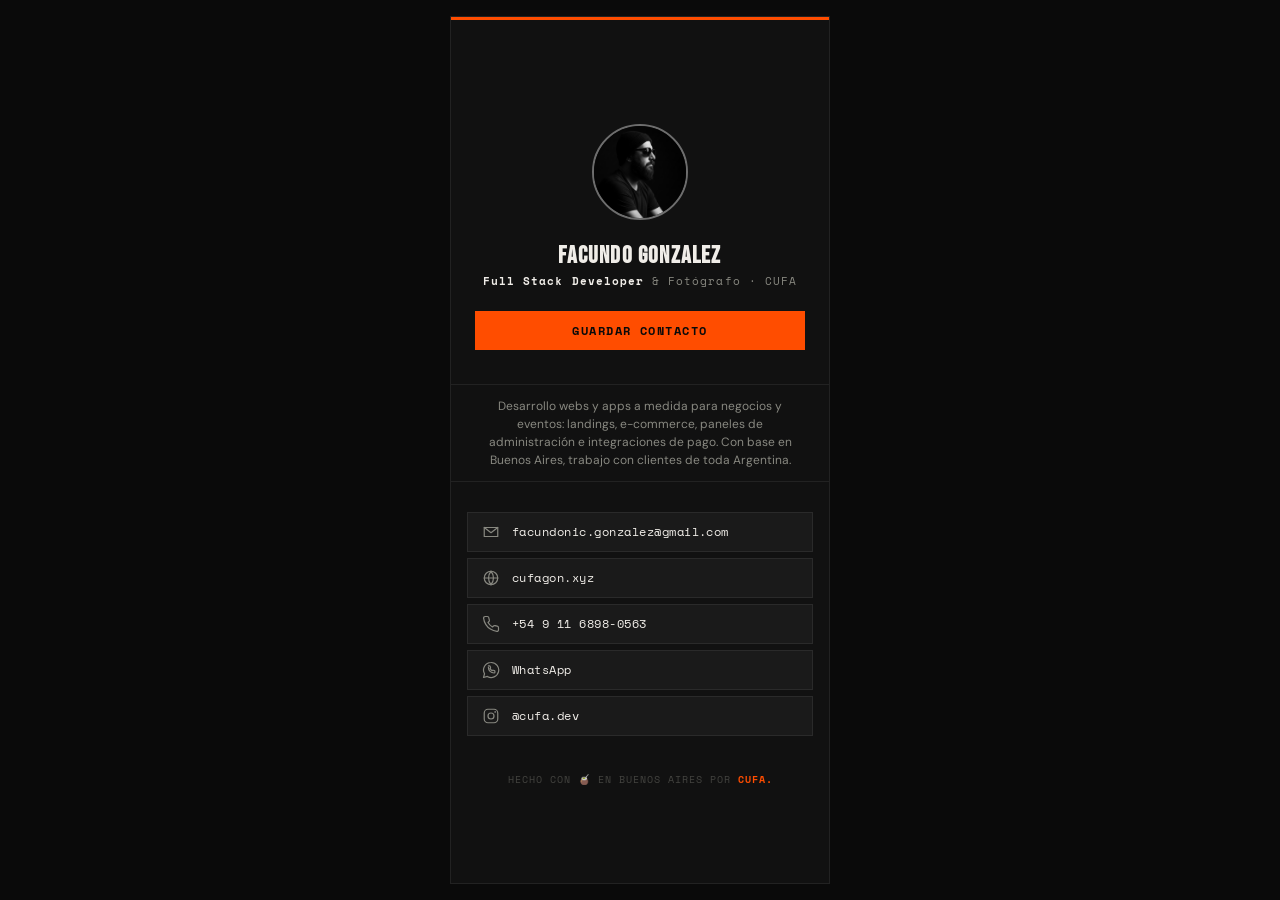
<file: contact.html>
<!DOCTYPE html>
<html lang="es">
<head>
  <meta charset="UTF-8">
  <meta name="viewport" content="width=device-width, initial-scale=1.0">
  <title>CUFA · Facundo Gonzalez</title>
  <link rel="icon" type="image/png" href="img/logo128.png">
  <link rel="apple-touch-icon" sizes="180x180" href="img/logo128.png">
  <link href="https://fonts.googleapis.com/css2?family=Bebas+Neue&family=Space+Mono:wght@400;700&family=DM+Sans:wght@400;500;600&display=swap" rel="stylesheet">
  <style>
    :root {
      --bg: #0a0a0a;
      --surface: #111111;
      --surface2: #1a1a1a;
      --orange: #ff4d00;
      --orange-dim: #cc3d00;
      --text: #f0ede8;
      --text-muted: #888880;
      --text-dim: #444440;
      --border: rgba(255,255,255,0.07);
      --mono: 'Space Mono', monospace;
      --display: 'Bebas Neue', sans-serif;
      --body: 'DM Sans', sans-serif;
    }
    * { margin: 0; padding: 0; box-sizing: border-box; }
    body {
      font-family: var(--body);
      background: var(--bg);
      color: var(--text);
      min-height: 100dvh;
      display: flex;
      align-items: center;
      justify-content: center;
      padding: 16px;
    }
    .card {
      width: 100%;
      max-width: 380px;
      min-height: calc(100dvh - 32px);
      max-height: calc(100dvh - 32px);
      background: var(--surface);
      border: 1px solid var(--border);
      text-align: center;
      position: relative;
      overflow: hidden;
      display: flex;
      flex-direction: column;
      justify-content: center;
      gap: 18px;
    }
    .card::before {
      content: '';
      position: absolute;
      top: 0; left: 0; right: 0;
      height: 3px;
      background: var(--orange);
      transform: scaleX(0);
      transform-origin: left;
      animation: line-in 0.6s steps(1) forwards;
    }
    .reveal {
      opacity: 0;
      transform: translateY(14px);
      animation: fade-up 0.5s cubic-bezier(0.4, 0, 0.2, 1) forwards;
    }
    .top { padding: 24px 24px 16px; }
    .avatar { animation-delay: 0.15s; }
    h1 { animation-delay: 0.25s; }
    .role { animation-delay: 0.32s; }
    .btn-primary { animation-delay: 0.4s; }
    .quick { animation-delay: 0.46s; }
    .bio { animation-delay: 0.52s; }
    .details .row:nth-child(1) { animation-delay: 0.58s; }
    .details .row:nth-child(2) { animation-delay: 0.64s; }
    .details .row:nth-child(3) { animation-delay: 0.7s; }
    footer.dev-credit { animation-delay: 0.78s; }
    @keyframes line-in {
      0%   { transform: scaleX(0); background: #00ffcc; }
      15%  { transform: scaleX(0.4); background: #00ffcc; }
      30%  { transform: scaleX(0.7); background: #ff0066; }
      45%  { transform: scaleX(0.5); background: #ff0066; }
      60%  { transform: scaleX(1); background: var(--orange-dim); }
      100% { transform: scaleX(1); background: var(--orange); }
    }
    @keyframes fade-up { to { opacity: 1; transform: translateY(0); } }
    .avatar {
      width: 96px;
      height: 96px;
      border-radius: 50%;
      margin: 0 auto 16px;
      object-fit: cover;
      border: 2px solid var(--orange);
      filter: grayscale(1);
    }
    h1 {
      font-family: var(--display);
      font-size: 24px;
      letter-spacing: 0.05em;
      text-transform: uppercase;
      margin-bottom: 3px;
      position: relative;
    }
    h1::before, h1::after {
      content: attr(data-text);
      position: absolute;
      top: 0; left: 0;
      width: 100%;
      opacity: 0;
      pointer-events: none;
    }
    h1::before { color: #00ffcc; animation: glitchA 0.7s steps(1) 1 forwards; animation-delay: 0.25s; }
    h1::after { color: #ff0066; animation: glitchB 0.7s steps(1) 1 forwards; animation-delay: 0.27s; }
    @keyframes glitchA {
      0%   { opacity: 0; }
      8%   { opacity: 0.8; clip-path: inset(0 0 60% 0); transform: translate(-3px, 0); }
      16%  { opacity: 0.8; clip-path: inset(30% 0 30% 0); transform: translate(2px, 0); }
      24%  { opacity: 0; }
      55%  { opacity: 0.7; clip-path: inset(60% 0 0 0); transform: translate(-2px, 0); }
      63%  { opacity: 0; }
      100% { opacity: 0; }
    }
    @keyframes glitchB {
      0%   { opacity: 0; }
      10%  { opacity: 0.8; clip-path: inset(20% 0 55% 0); transform: translate(3px, 0); }
      18%  { opacity: 0.8; clip-path: inset(50% 0 10% 0); transform: translate(-2px, 0); }
      26%  { opacity: 0; }
      58%  { opacity: 0.7; clip-path: inset(0 0 65% 0); transform: translate(2px, 0); }
      66%  { opacity: 0; }
      100% { opacity: 0; }
    }
    .role {
      font-family: var(--mono);
      color: var(--text-muted);
      font-size: 10.5px;
      letter-spacing: 0.1em;
      margin-bottom: 22px;
    }
    .role b { color: var(--text); font-weight: 700; }
    .btn-primary {
      display: block;
      width: 100%;
      font-family: var(--mono);
      background: var(--orange);
      color: var(--bg);
      text-decoration: none;
      font-weight: 700;
      font-size: 12px;
      letter-spacing: 0.12em;
      text-transform: uppercase;
      padding: 11px;
      transition: background 0.2s;
    }
    .btn-primary:hover, .btn-primary:active { background: var(--orange-dim); }
    .bio {
      font-size: 12px;
      line-height: 1.5;
      color: var(--text-muted);
      padding: 12px 24px;
      border-top: 1px solid var(--border);
      border-bottom: 1px solid var(--border);
    }
    .details { padding: 12px 16px 18px; display: flex; flex-direction: column; gap: 6px; }
    .row {
      display: flex;
      align-items: center;
      gap: 12px;
      background: var(--surface2);
      border: 1px solid var(--border);
      padding: 10px 14px;
      text-decoration: none;
      color: var(--text);
      font-family: var(--mono);
      font-size: 12px;
      letter-spacing: 0.04em;
      text-align: left;
      transition: border-color 0.2s, transform 0.15s;
    }
    .row:hover, .row:active { border-color: var(--orange); transform: translateX(3px); }
    .row:hover .ico svg, .row:active .ico svg { stroke: var(--orange); }
    .row .ico { width: 18px; height: 18px; flex-shrink: 0; display: flex; align-items: center; justify-content: center; }
    .row .ico svg { width: 18px; height: 18px; stroke: var(--text-muted); fill: none; stroke-width: 1.6; stroke-linecap: round; stroke-linejoin: round; transition: stroke 0.2s; }
    .row span.val { overflow: hidden; text-overflow: ellipsis; white-space: nowrap; }
    footer.dev-credit {
      padding: 0 24px 14px;
      text-align: center;
      font-family: var(--mono);
      font-size: 10px;
      letter-spacing: 0.1em;
      text-transform: uppercase;
      color: var(--text-dim);
    }
    a.cufa-name {
      font-family: var(--mono);
      font-weight: 700;
      color: var(--orange);
      font-size: 10px;
      letter-spacing: 0.1em;
      text-decoration: none;
    }
    @media (prefers-reduced-motion: reduce) {
      *, *::before, *::after { animation: none !important; transition: none !important; }
      .reveal { opacity: 1; transform: none; }
    }
  </style>
</head>
<body>
  <main class="card">
    <div class="top">
      <img class="avatar reveal" src="/img/1cufa.png" alt="Facundo Gonzalez">
      <h1 class="reveal" data-text="Facundo Gonzalez">Facundo Gonzalez</h1>
      <p class="role reveal"><b>Full Stack Developer</b> &amp; Fotógrafo · CUFA</p>
      <a class="btn-primary reveal" href="/contact.vcf">Guardar contacto</a>
    </div>

    <p class="bio reveal">Desarrollo webs y apps a medida para negocios y eventos: landings, e-commerce, paneles de administración e integraciones de pago. Con base en Buenos Aires, trabajo con clientes de toda Argentina.</p>

    <div class="details">
      <a class="row reveal" href="mailto:facundonic.gonzalez@gmail.com">
        <span class="ico"><svg viewBox="0 0 24 24"><path d="M3 6h18v12H3z"/><path d="M3 6l9 7 9-7"/></svg></span> <span class="val">facundonic.gonzalez@gmail.com</span>
      </a>
      <a class="row reveal" href="https://cufagon.xyz" target="_blank" rel="noopener">
        <span class="ico"><svg viewBox="0 0 24 24"><circle cx="12" cy="12" r="9"/><path d="M3 12h18M12 3a14 14 0 0 1 0 18M12 3a14 14 0 0 0 0 18"/></svg></span> <span class="val">cufagon.xyz</span>
      </a>
      <a class="row reveal" href="tel:+5491168980563">
        <span class="ico"><svg viewBox="0 0 24 24"><path d="M22 16.9v3a2 2 0 0 1-2.2 2 19.8 19.8 0 0 1-8.6-3.1 19.5 19.5 0 0 1-6-6 19.8 19.8 0 0 1-3.1-8.7A2 2 0 0 1 4.1 2h3a2 2 0 0 1 2 1.7c.1 1 .3 2 .7 2.9a2 2 0 0 1-.5 2.1L8 10a16 16 0 0 0 6 6l1.3-1.3a2 2 0 0 1 2.1-.5c.9.4 1.9.6 2.9.7a2 2 0 0 1 1.7 2z"/></svg></span> <span class="val">+54 9 11 6898-0563</span>
      </a>
      <a class="row reveal" href="https://wa.me/5491168980563" target="_blank" rel="noopener">
        <span class="ico"><svg viewBox="0 0 24 24"><path d="M12 2a10 10 0 0 0-8.6 15L2 22l5.2-1.4A10 10 0 1 0 12 2z"/><path d="M8.5 8.3c0 4.4 3.3 7.7 7.7 7.7.6 0 1-.4 1-1v-1.2a1 1 0 0 0-.7-1l-1.6-.5a1 1 0 0 0-1 .3l-.3.4a5.9 5.9 0 0 1-2.9-2.9l.4-.3a1 1 0 0 0 .3-1l-.5-1.6a1 1 0 0 0-1-.7H8.5"/></svg></span> <span class="val">WhatsApp</span>
      </a>
      <a class="row reveal" href="https://instagram.com/cufa.dev" target="_blank" rel="noopener">
        <span class="ico"><svg viewBox="0 0 24 24"><rect x="3" y="3" width="18" height="18" rx="5"/><circle cx="12" cy="12" r="4"/><circle cx="17.5" cy="6.5" r="0.8" fill="currentColor" stroke="none"/></svg></span> <span class="val">@cufa.dev</span>
      </a>
    </div>

    <footer class="dev-credit reveal">Hecho con 🧉 en Buenos Aires por <a class="cufa-name" href="https://www.cufagon.xyz/" target="_blank" rel="noopener">CUFA.</a></footer>
  </main>
</body>
</html>
</file>
